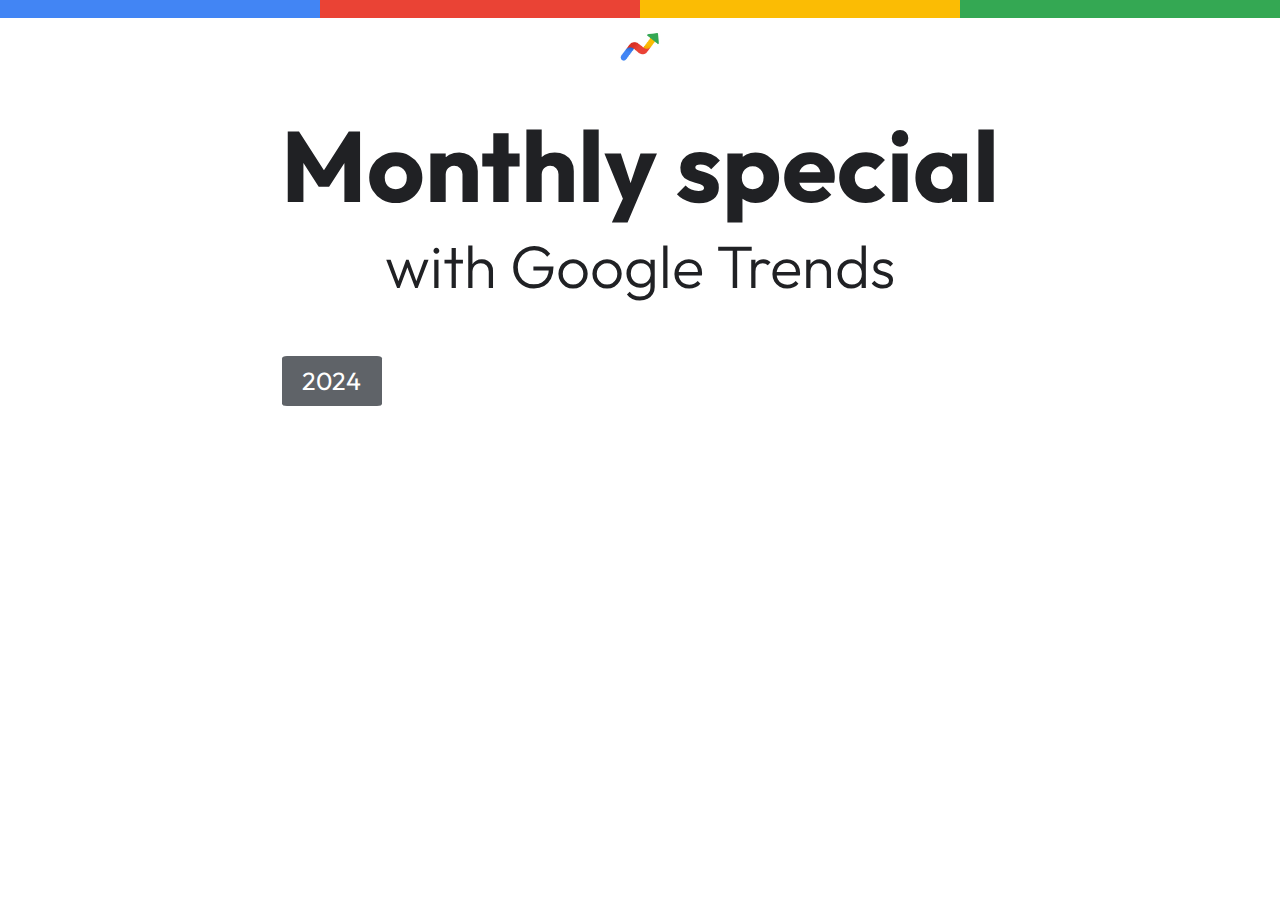
<file: index.html>
<!DOCTYPE html>
<html lang="en">
<head>
  <title>Google Trends - Monthly special</title>
	<link rel="stylesheet" href="style.css">
	<meta name="author" content="Gabriela Caesar">
	<meta charset="UTF-8">
	<meta http-equiv="X-UA-Compatible" content="IE=edge">
	<meta http-equiv="Access-Control-Allow-Origin" content="https://sheets.googleapis.com">
	<meta name="viewport" content="width=device-width, initial-scale=1">
	<meta name="keywords" content="google, trends, googletrends">
	<meta name="description" content="google, trends, googletrends">
	<link rel="stylesheet" href="https://cdnjs.cloudflare.com/ajax/libs/font-awesome/5.12.1/css/all.min.css">
	<meta name="viewport" content="width=device-width, initial-scale=1.0">
	<script src="script.js"></script>
	<script defer src="https://apis.google.com/js/api.js" onload="gapiLoaded()"></script>
	<link rel="icon" type="image/x-icon" href="data/img/favicon/favicon.ico">
</head>
<body>

<!-- bar logo google -->
	<section class="container flex bar-brand">
		<span class="blue brand"></span>
		<span class="red brand"></span>
		<span class="yellow brand"></span>
		<span class="green brand"></span>
	</section>

	<!-- bar project's theme -->
    <section class="flex" id="bar-logo">
        <a target="_blank" href="https://trends.google.com/home">
            <img class="trends-logo" src="./data/img/google_trends_logo.png" alt="Google Trends logo">
        </a>
    </section>


	<section class="center-text">
		<!-- opening / vh1-section -->
			<section class="container vh1-section flex column">
				<h1 class="flex intro">Monthly special</h1>
				<h2 class="flex intro">with Google Trends</h2>
			</section>

		<!-- year div -->
		<section class="container year flex">
			<span>
				<p>2024</p>
			</span>
		</section>

		<section class="page-index"></section>

	</section>

	<footer></footer>

</body>
</html>
</file>
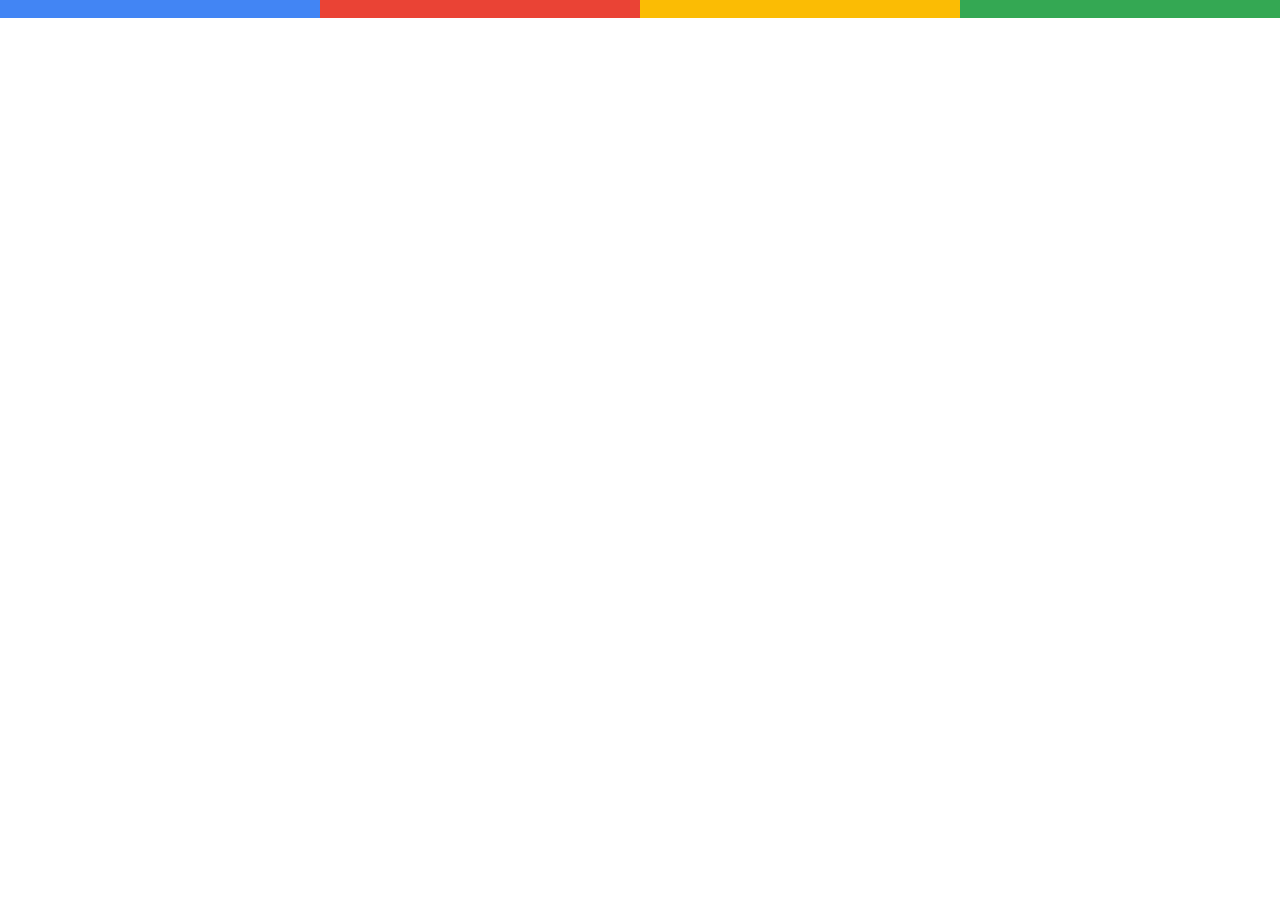
<file: data/01-2024.html>
<!DOCTYPE html>
<html>
    <head>
    <title>Google Trends - Monthly Special</title>
        <link rel="stylesheet" href="style-monthly.css">
        <meta name="author" content="Gabriela Caesar">
        <meta charset="UTF-8">
        <meta http-equiv="X-UA-Compatible" content="IE=edge">
        <meta name="viewport" content="width=device-width, initial-scale=1">
        <meta http-equiv="Access-Control-Allow-Origin" content="https://sheets.googleapis.com">
        <meta name="keywords" content="google, trends, googletrends">
        <meta name="description" content="google trends">
        <meta name="viewport" content="width=device-width, initial-scale=1.0">
        <link rel="stylesheet" href="https://cdnjs.cloudflare.com/ajax/libs/font-awesome/5.12.1/css/all.min.css">
        
        <script src="https://public.flourish.studio/resources/embed.js"></script>
        <script defer src="01-2024.js"></script>
        <script defer src="https://apis.google.com/js/api.js" onload="gapiLoaded()"></script>

        <link rel="icon" type="image/x-icon" href="../img/favicon/favicon.ico">
    </head>

    <body>
    <!-- bar logo google -->
	<section class="container flex bar-brand">
		<span class="blue brand"></span>
		<span class="red brand"></span>
		<span class="yellow brand"></span>
		<span class="green brand"></span>
	</section>

    <header>
        <a href="../index.html">
            <div class="menu flex column">
                <span class="line"></span>
                <span class="line"></span>
                <span class="line"></span>
            </div>
        </a>
    </header>

	<section class="page-content"></section>

    </body>
</html>
</file>
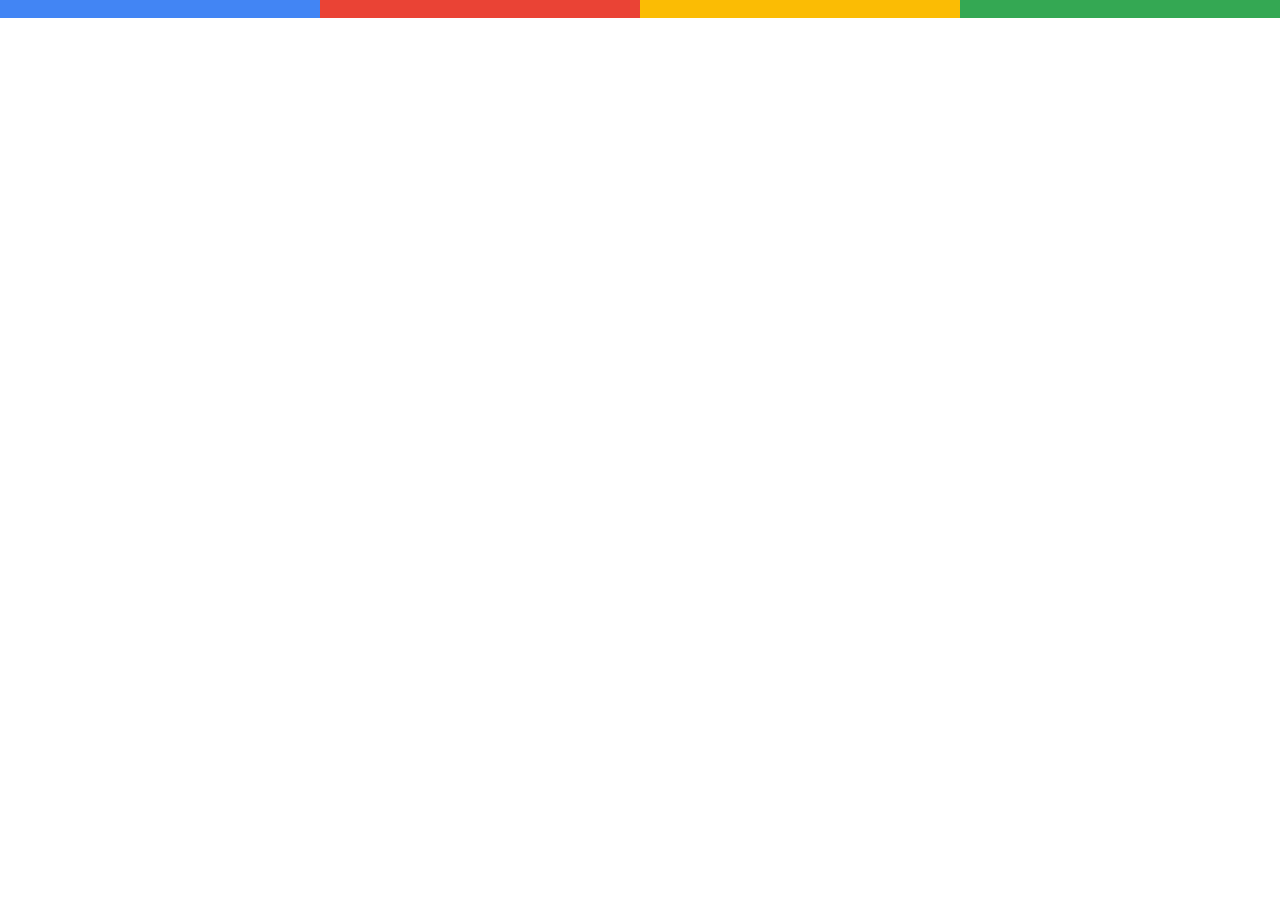
<file: data/02-2024.html>
<!DOCTYPE html>
<html>
    <head>
    <title>Google Trends - Monthly Special</title>
        <link rel="stylesheet" href="style-monthly.css">
        <meta name="author" content="Gabriela Caesar">
        <meta charset="UTF-8">
        <meta http-equiv="X-UA-Compatible" content="IE=edge">
        <meta name="viewport" content="width=device-width, initial-scale=1">
        <meta http-equiv="Access-Control-Allow-Origin" content="https://sheets.googleapis.com">
        <meta name="keywords" content="google, trends, googletrends">
        <meta name="description" content="google trends">
        <meta name="viewport" content="width=device-width, initial-scale=1.0">
        <link rel="stylesheet" href="https://cdnjs.cloudflare.com/ajax/libs/font-awesome/5.12.1/css/all.min.css">
        
        <script src="https://public.flourish.studio/resources/embed.js"></script>
        <script defer src="02-2024.js"></script>
        <script defer src="https://apis.google.com/js/api.js" onload="gapiLoaded()"></script>

        <link rel="icon" type="image/x-icon" href="img/favicon/favicon.ico">
    </head>

    <body>
    <!-- bar logo google -->
	<section class="container flex bar-brand">
		<span class="blue brand"></span>
		<span class="red brand"></span>
		<span class="yellow brand"></span>
		<span class="green brand"></span>
	</section>

	<section class="page-content"></section>

    </body>
</html>
</file>
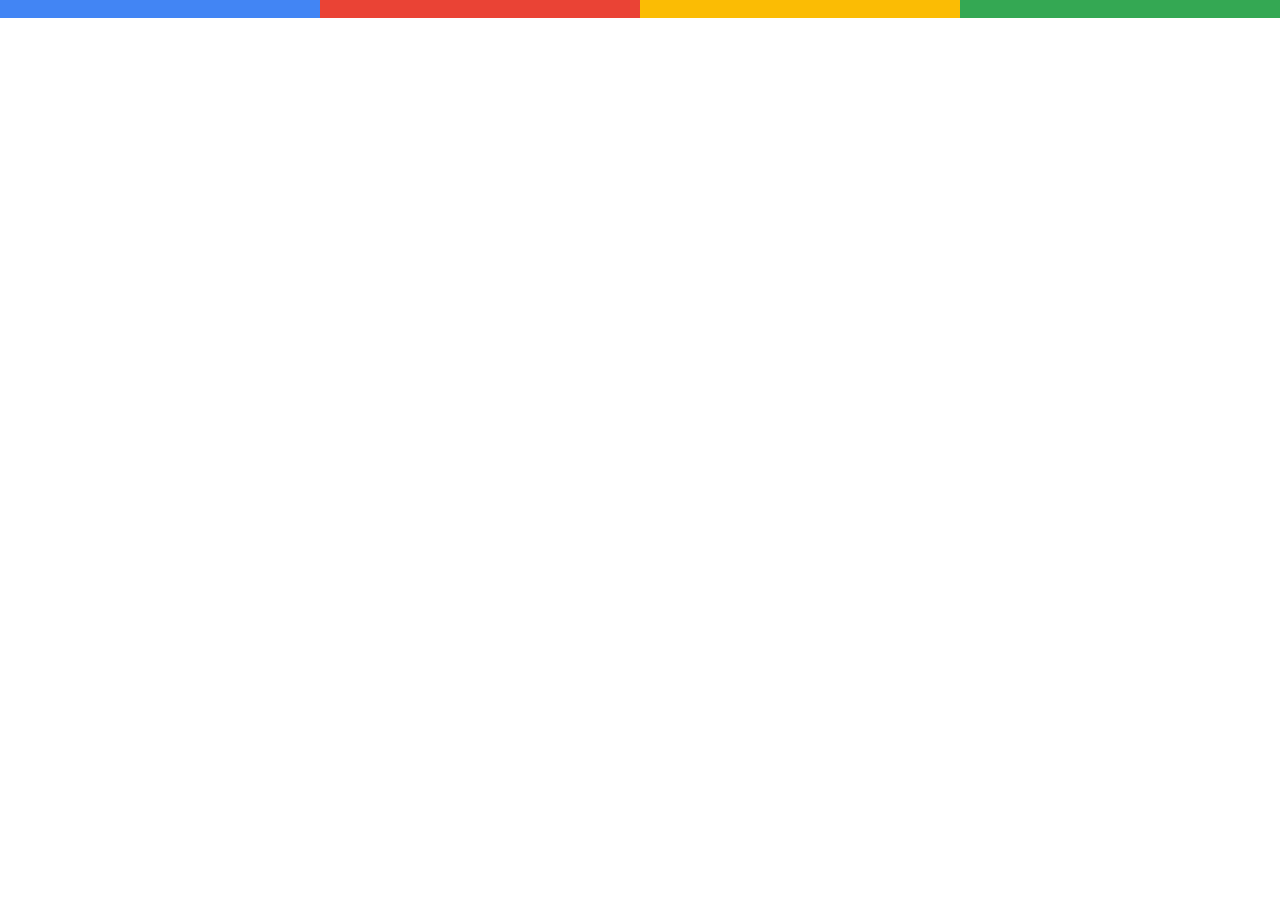
<file: data/03-2024.html>
<!DOCTYPE html>
<html>
    <head>
    <title>Google Trends - Monthly Special</title>
        <link rel="stylesheet" href="style-monthly.css">
        <meta name="author" content="Gabriela Caesar">
        <meta charset="UTF-8">
        <meta http-equiv="X-UA-Compatible" content="IE=edge">
        <meta name="viewport" content="width=device-width, initial-scale=1">
        <meta http-equiv="Access-Control-Allow-Origin" content="https://sheets.googleapis.com">
        <meta name="keywords" content="google, trends, googletrends">
        <meta name="description" content="google trends">
        <meta name="viewport" content="width=device-width, initial-scale=1.0">
        <link rel="stylesheet" href="https://cdnjs.cloudflare.com/ajax/libs/font-awesome/5.12.1/css/all.min.css">
        
        <script src="https://public.flourish.studio/resources/embed.js"></script>
        <script defer src="03-2024.js"></script>
        <script defer src="https://apis.google.com/js/api.js" onload="gapiLoaded()"></script>

        <link rel="icon" type="image/x-icon" href="img/favicon/favicon.ico">
    </head>

    <body>
    <!-- bar logo google -->
	<section class="container flex bar-brand">
		<span class="blue brand"></span>
		<span class="red brand"></span>
		<span class="yellow brand"></span>
		<span class="green brand"></span>
	</section>

	<section class="page-content"></section>

    </body>
</html>
</file>
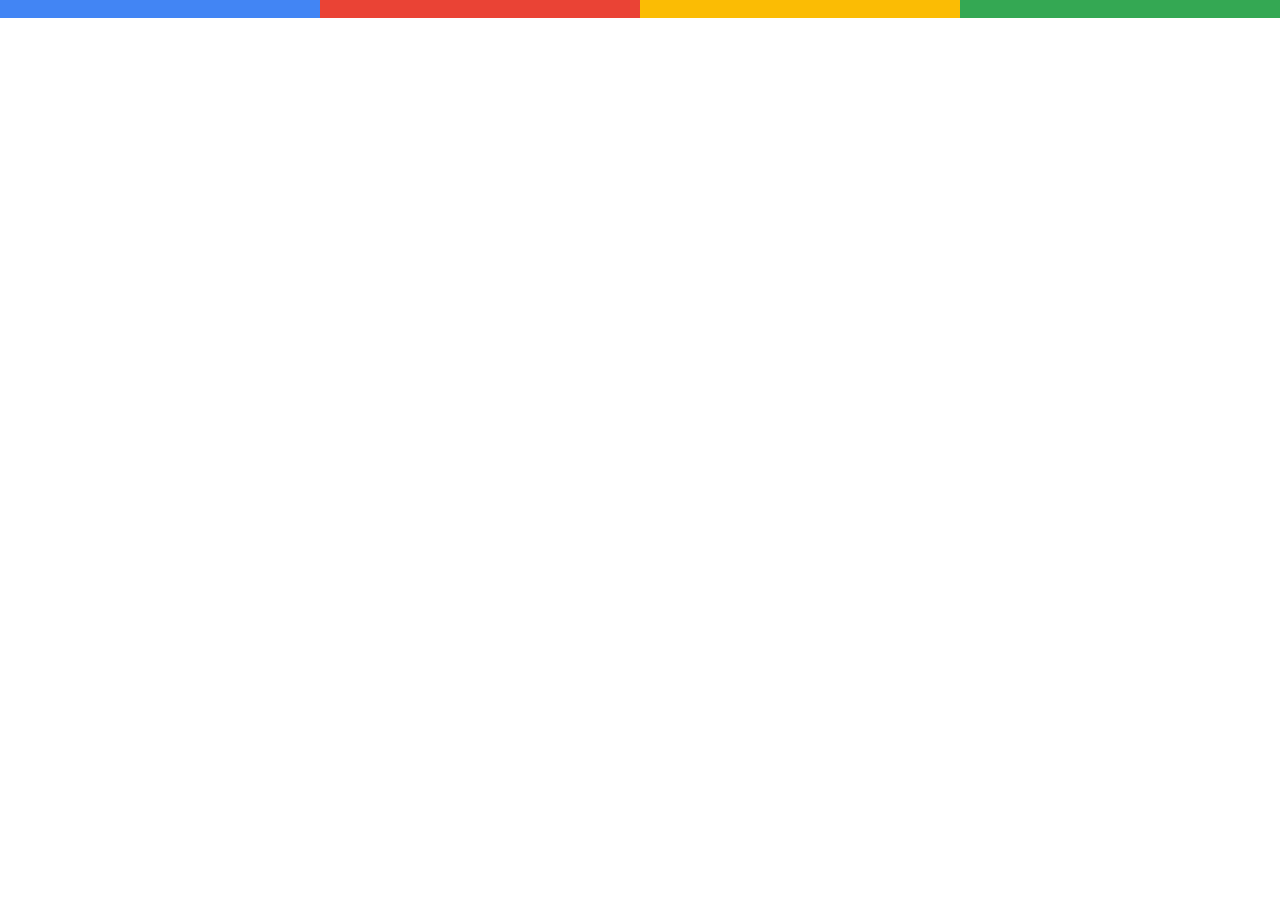
<file: data/04-2024.html>
<!DOCTYPE html>
<html>
    <head>
    <title>Google Trends - Monthly Special</title>
        <link rel="stylesheet" href="style-monthly.css">
        <meta name="author" content="Gabriela Caesar">
        <meta charset="UTF-8">
        <meta http-equiv="X-UA-Compatible" content="IE=edge">
        <meta name="viewport" content="width=device-width, initial-scale=1">
        <meta http-equiv="Access-Control-Allow-Origin" content="https://sheets.googleapis.com">
        <meta name="keywords" content="google, trends, googletrends">
        <meta name="description" content="google trends">
        <meta name="viewport" content="width=device-width, initial-scale=1.0">
        <link rel="stylesheet" href="https://cdnjs.cloudflare.com/ajax/libs/font-awesome/5.12.1/css/all.min.css">
        
        <script src="https://public.flourish.studio/resources/embed.js"></script>
        <script defer src="04-2024.js"></script>
        <script defer src="https://apis.google.com/js/api.js" onload="gapiLoaded()"></script>

        <link rel="icon" type="image/x-icon" href="img/favicon/favicon.ico">
    </head>

    <body>
    <!-- bar logo google -->
	<section class="container flex bar-brand">
		<span class="blue brand"></span>
		<span class="red brand"></span>
		<span class="yellow brand"></span>
		<span class="green brand"></span>
	</section>

	<section class="page-content"></section>

    </body>
</html>
</file>
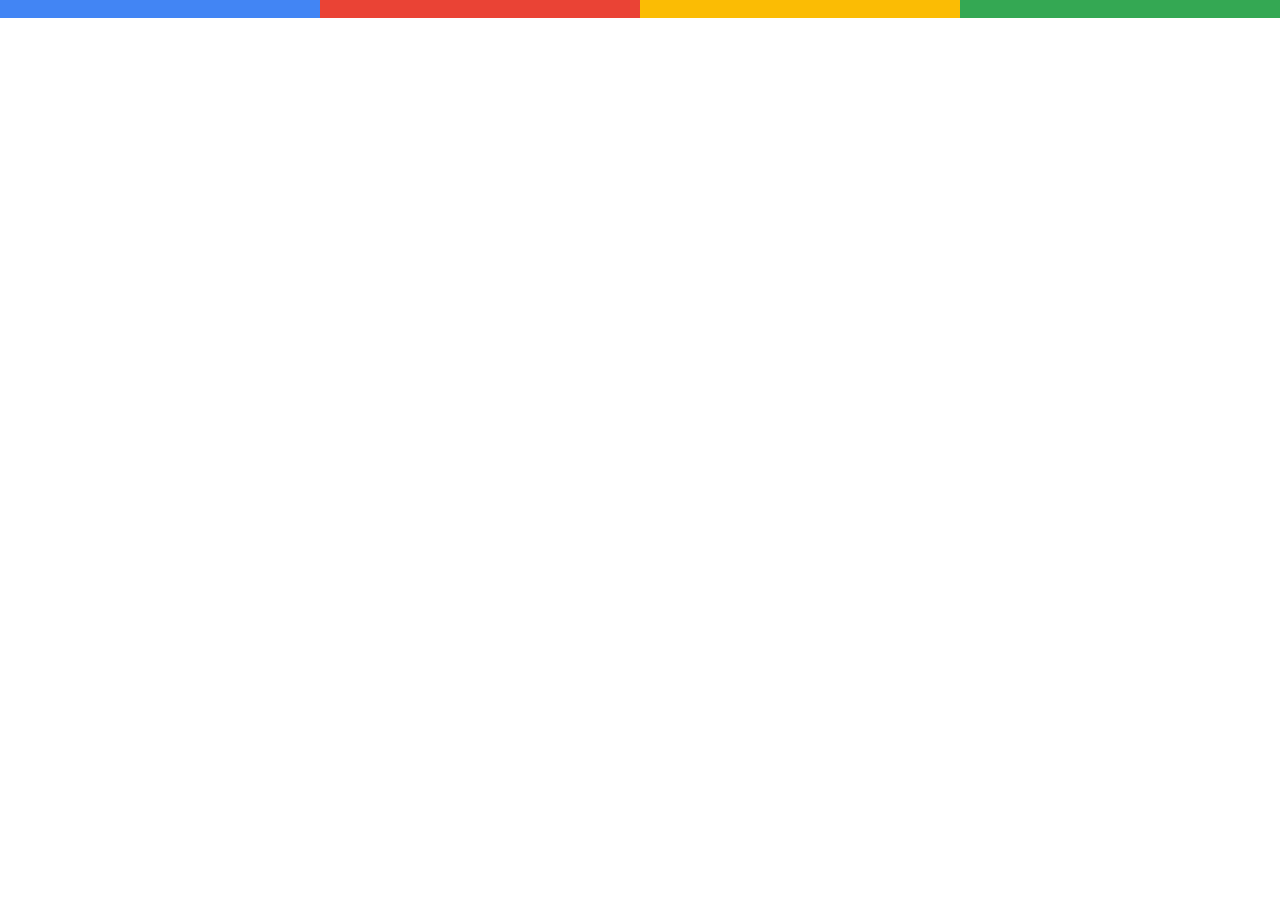
<file: data/05-2024.html>
<!DOCTYPE html>
<html>
    <head>
    <title>Google Trends - Monthly Special</title>
        <link rel="stylesheet" href="style-monthly.css">
        <meta name="author" content="Gabriela Caesar">
        <meta charset="UTF-8">
        <meta http-equiv="X-UA-Compatible" content="IE=edge">
        <meta name="viewport" content="width=device-width, initial-scale=1">
        <meta http-equiv="Access-Control-Allow-Origin" content="https://sheets.googleapis.com">
        <meta name="keywords" content="google, trends, googletrends">
        <meta name="description" content="google trends">
        <meta name="viewport" content="width=device-width, initial-scale=1.0">
        <link rel="stylesheet" href="https://cdnjs.cloudflare.com/ajax/libs/font-awesome/5.12.1/css/all.min.css">
        
        <script src="https://public.flourish.studio/resources/embed.js"></script>
        <script defer src="05-2024.js"></script>
        <script defer src="https://apis.google.com/js/api.js" onload="gapiLoaded()"></script>

        <link rel="icon" type="image/x-icon" href="img/favicon/favicon.ico">
    </head>

    <body>
    <!-- bar logo google -->
	<section class="container flex bar-brand">
		<span class="blue brand"></span>
		<span class="red brand"></span>
		<span class="yellow brand"></span>
		<span class="green brand"></span>
	</section>

	<section class="page-content"></section>

    </body>
</html>
</file>
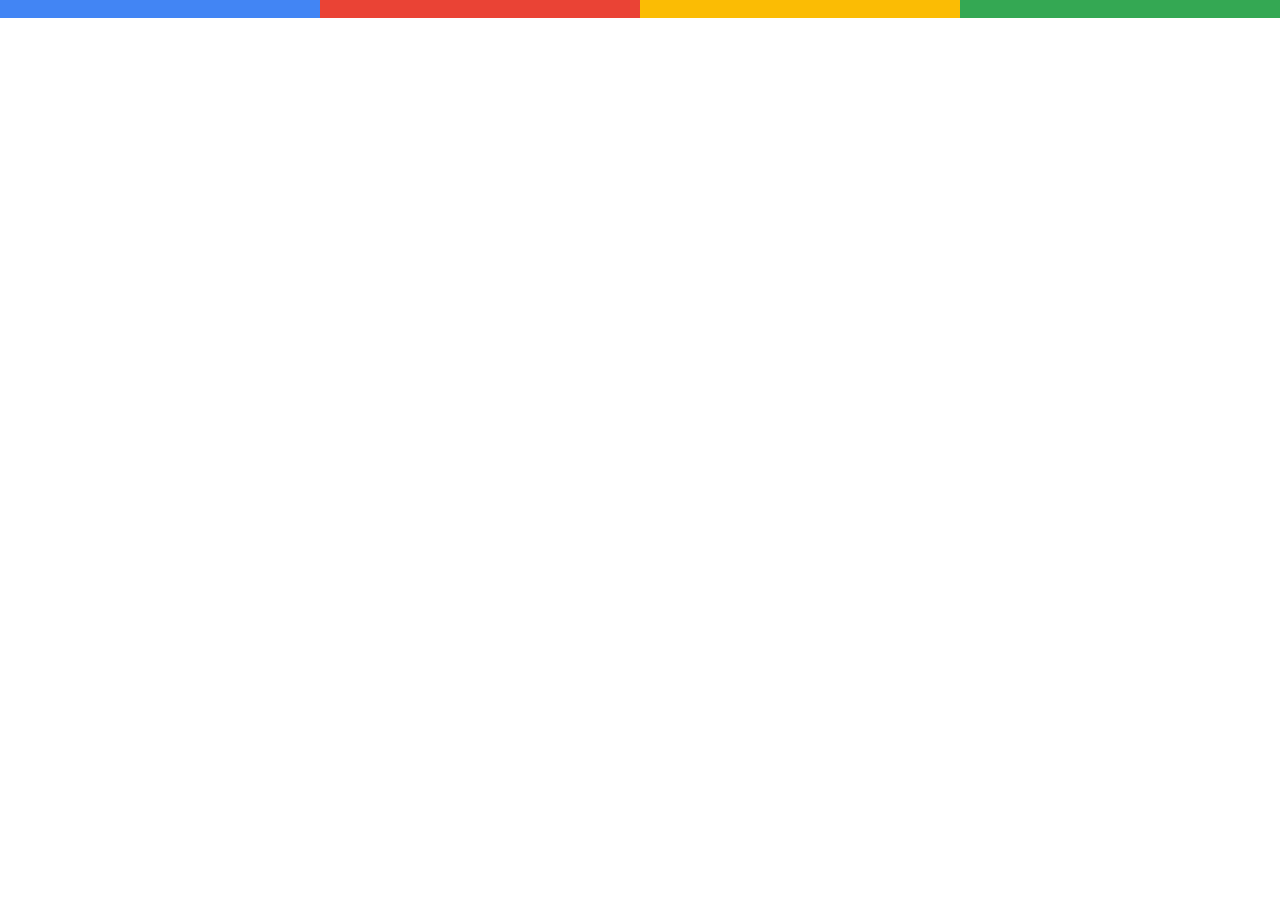
<file: data/06-2024.html>
<!DOCTYPE html>
<html>
    <head>
    <title>Google Trends - Monthly Special</title>
        <link rel="stylesheet" href="style-monthly.css">
        <meta name="author" content="Gabriela Caesar">
        <meta charset="UTF-8">
        <meta http-equiv="X-UA-Compatible" content="IE=edge">
        <meta name="viewport" content="width=device-width, initial-scale=1">
        <meta http-equiv="Access-Control-Allow-Origin" content="https://sheets.googleapis.com">
        <meta name="keywords" content="google, trends, googletrends">
        <meta name="description" content="google trends">
        <meta name="viewport" content="width=device-width, initial-scale=1.0">
        <link rel="stylesheet" href="https://cdnjs.cloudflare.com/ajax/libs/font-awesome/5.12.1/css/all.min.css">
        
        <script src="https://public.flourish.studio/resources/embed.js"></script>
        <script defer src="06-2024.js"></script>
        <script defer src="https://apis.google.com/js/api.js" onload="gapiLoaded()"></script>

        <link rel="icon" type="image/x-icon" href="img/favicon/favicon.ico">
    </head>

    <body>
    <!-- bar logo google -->
	<section class="container flex bar-brand">
		<span class="blue brand"></span>
		<span class="red brand"></span>
		<span class="yellow brand"></span>
		<span class="green brand"></span>
	</section>

	<section class="page-content"></section>

    </body>
</html>
</file>
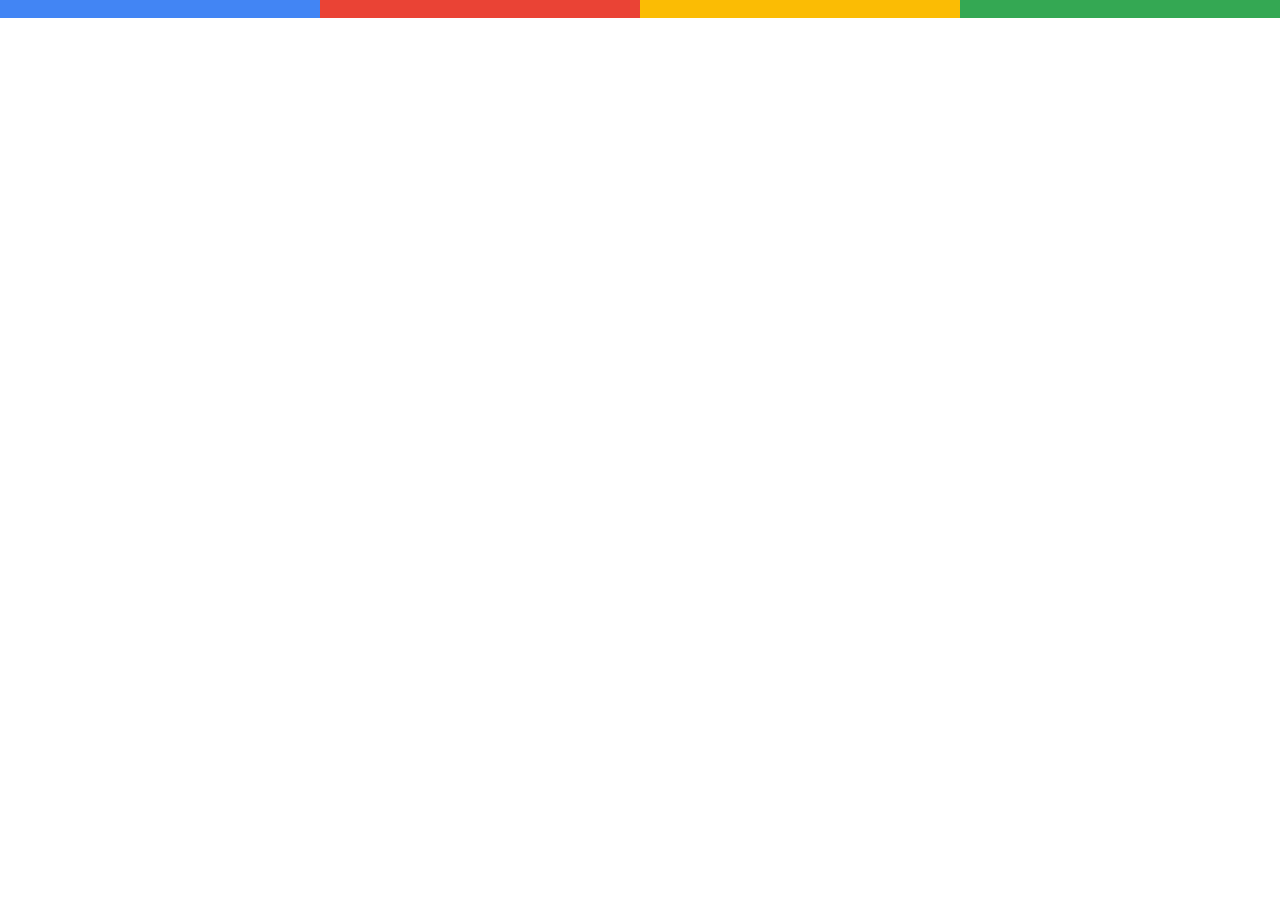
<file: data/07-2024.html>
<!DOCTYPE html>
<html>
    <head>
    <title>Google Trends - Monthly Special</title>
        <link rel="stylesheet" href="style-monthly.css">
        <meta name="author" content="Gabriela Caesar">
        <meta charset="UTF-8">
        <meta http-equiv="X-UA-Compatible" content="IE=edge">
        <meta name="viewport" content="width=device-width, initial-scale=1">
        <meta http-equiv="Access-Control-Allow-Origin" content="https://sheets.googleapis.com">
        <meta name="keywords" content="google, trends, googletrends">
        <meta name="description" content="google trends">
        <meta name="viewport" content="width=device-width, initial-scale=1.0">
        <link rel="stylesheet" href="https://cdnjs.cloudflare.com/ajax/libs/font-awesome/5.12.1/css/all.min.css">
        
        <script src="https://public.flourish.studio/resources/embed.js"></script>
        <script defer src="07-2024.js"></script>
        <script defer src="https://apis.google.com/js/api.js" onload="gapiLoaded()"></script>

        <link rel="icon" type="image/x-icon" href="img/favicon/favicon.ico">
    </head>

    <body>
    <!-- bar logo google -->
	<section class="container flex bar-brand">
		<span class="blue brand"></span>
		<span class="red brand"></span>
		<span class="yellow brand"></span>
		<span class="green brand"></span>
	</section>

	<section class="page-content"></section>

    </body>
</html>
</file>
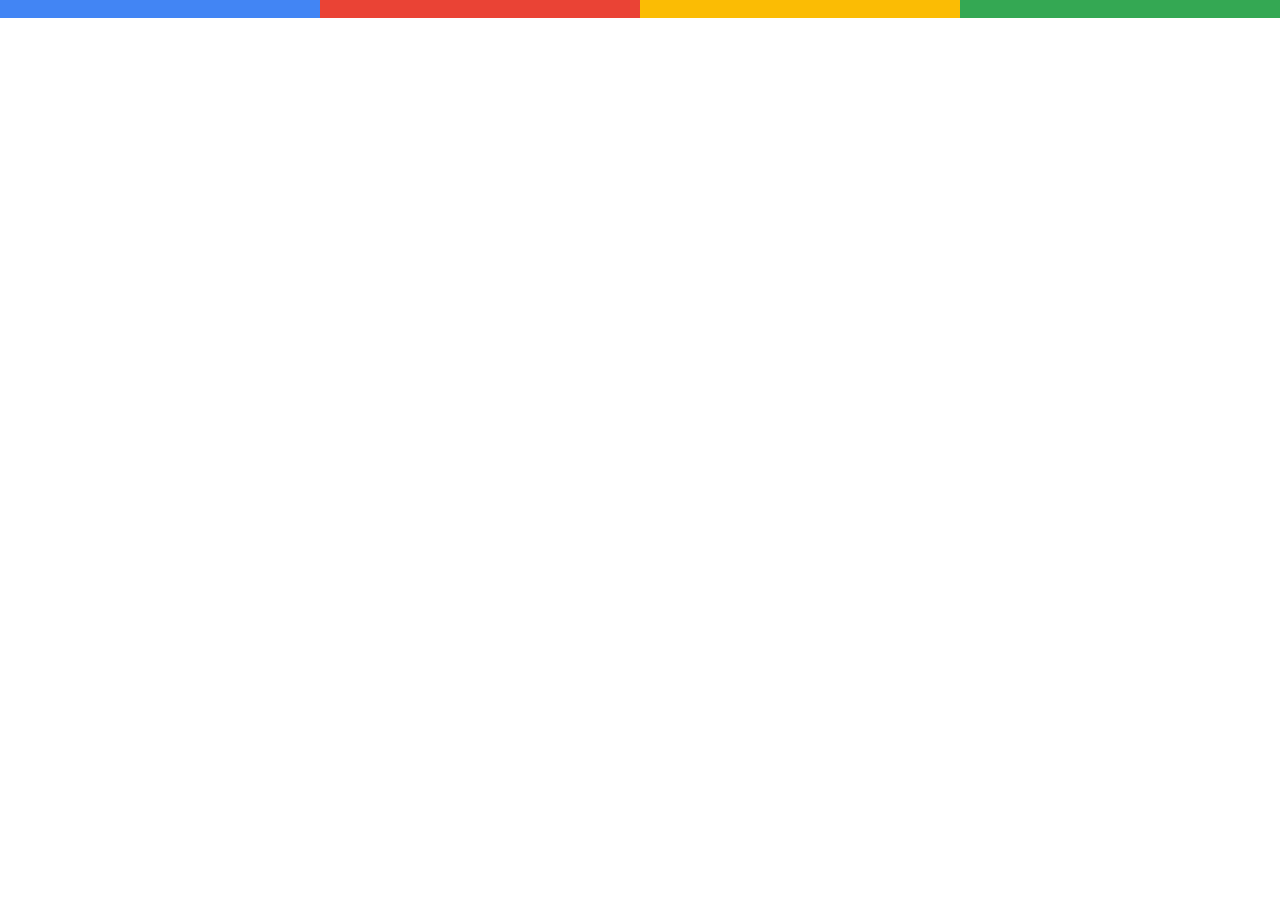
<file: data/08-2024.html>
<!DOCTYPE html>
<html>
    <head>
    <title>Google Trends - Monthly Special</title>
        <link rel="stylesheet" href="style-monthly.css">
        <meta name="author" content="Gabriela Caesar">
        <meta charset="UTF-8">
        <meta http-equiv="X-UA-Compatible" content="IE=edge">
        <meta name="viewport" content="width=device-width, initial-scale=1">
        <meta http-equiv="Access-Control-Allow-Origin" content="https://sheets.googleapis.com">
        <meta name="keywords" content="google, trends, googletrends">
        <meta name="description" content="google trends">
        <meta name="viewport" content="width=device-width, initial-scale=1.0">
        <link rel="stylesheet" href="https://cdnjs.cloudflare.com/ajax/libs/font-awesome/5.12.1/css/all.min.css">
        
        <script src="https://public.flourish.studio/resources/embed.js"></script>
        <script defer src="08-2024.js"></script>
        <script defer src="https://apis.google.com/js/api.js" onload="gapiLoaded()"></script>

        <link rel="icon" type="image/x-icon" href="img/favicon/favicon.ico">
    </head>

    <body>
    <!-- bar logo google -->
	<section class="container flex bar-brand">
		<span class="blue brand"></span>
		<span class="red brand"></span>
		<span class="yellow brand"></span>
		<span class="green brand"></span>
	</section>

	<section class="page-content"></section>

    </body>
</html>
</file>
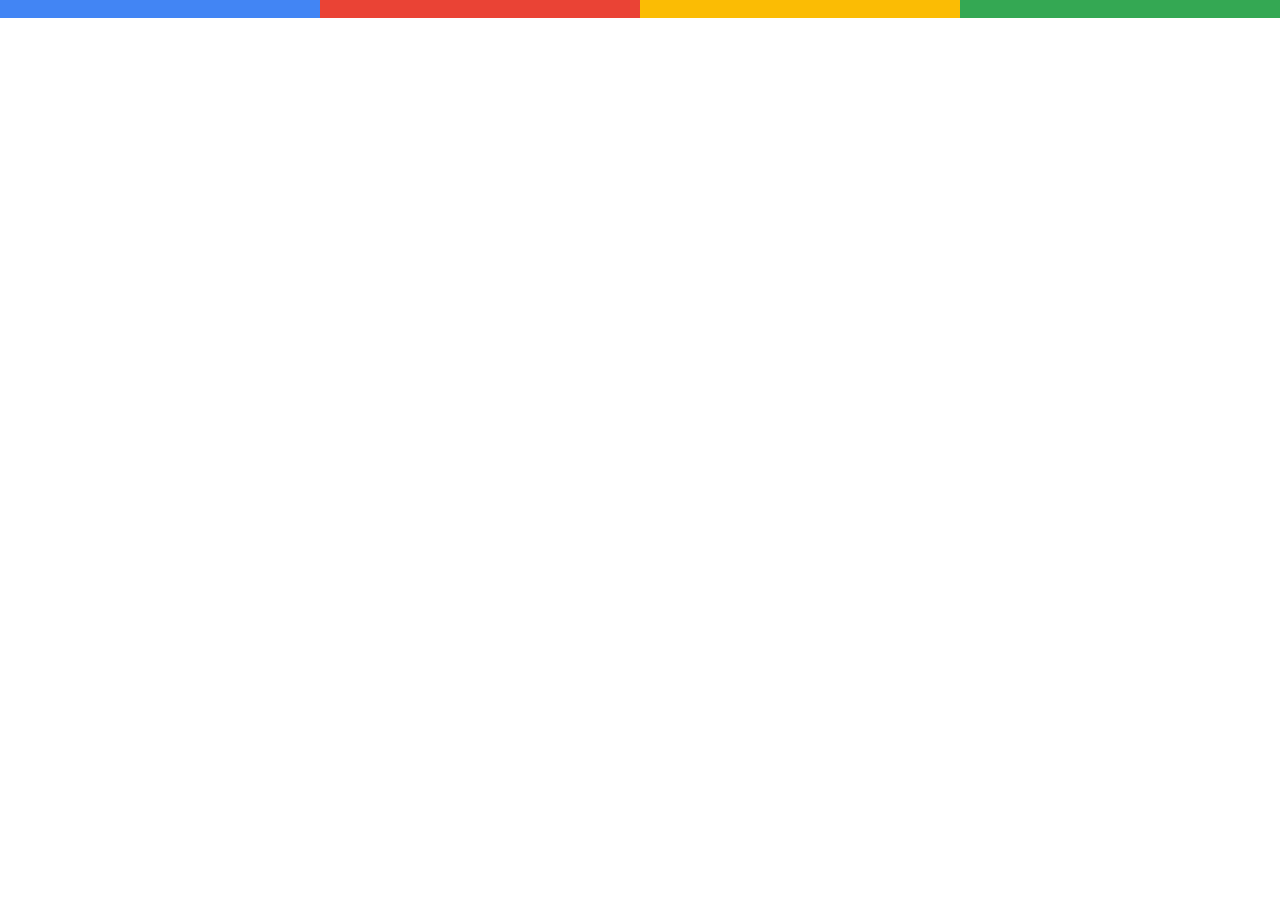
<file: data/09-2024.html>
<!DOCTYPE html>
<html>
    <head>
    <title>Google Trends - Monthly Special</title>
        <link rel="stylesheet" href="style-monthly.css">
        <meta name="author" content="Gabriela Caesar">
        <meta charset="UTF-8">
        <meta http-equiv="X-UA-Compatible" content="IE=edge">
        <meta name="viewport" content="width=device-width, initial-scale=1">
        <meta http-equiv="Access-Control-Allow-Origin" content="https://sheets.googleapis.com">
        <meta name="keywords" content="google, trends, googletrends">
        <meta name="description" content="google trends">
        <meta name="viewport" content="width=device-width, initial-scale=1.0">
        <link rel="stylesheet" href="https://cdnjs.cloudflare.com/ajax/libs/font-awesome/5.12.1/css/all.min.css">
        
        <script src="https://public.flourish.studio/resources/embed.js"></script>
        <script defer src="09-2024.js"></script>
        <script defer src="https://apis.google.com/js/api.js" onload="gapiLoaded()"></script>

        <link rel="icon" type="image/x-icon" href="img/favicon/favicon.ico">
    </head>

    <body>
    <!-- bar logo google -->
	<section class="container flex bar-brand">
		<span class="blue brand"></span>
		<span class="red brand"></span>
		<span class="yellow brand"></span>
		<span class="green brand"></span>
	</section>

	<section class="page-content"></section>

    </body>
</html>
</file>
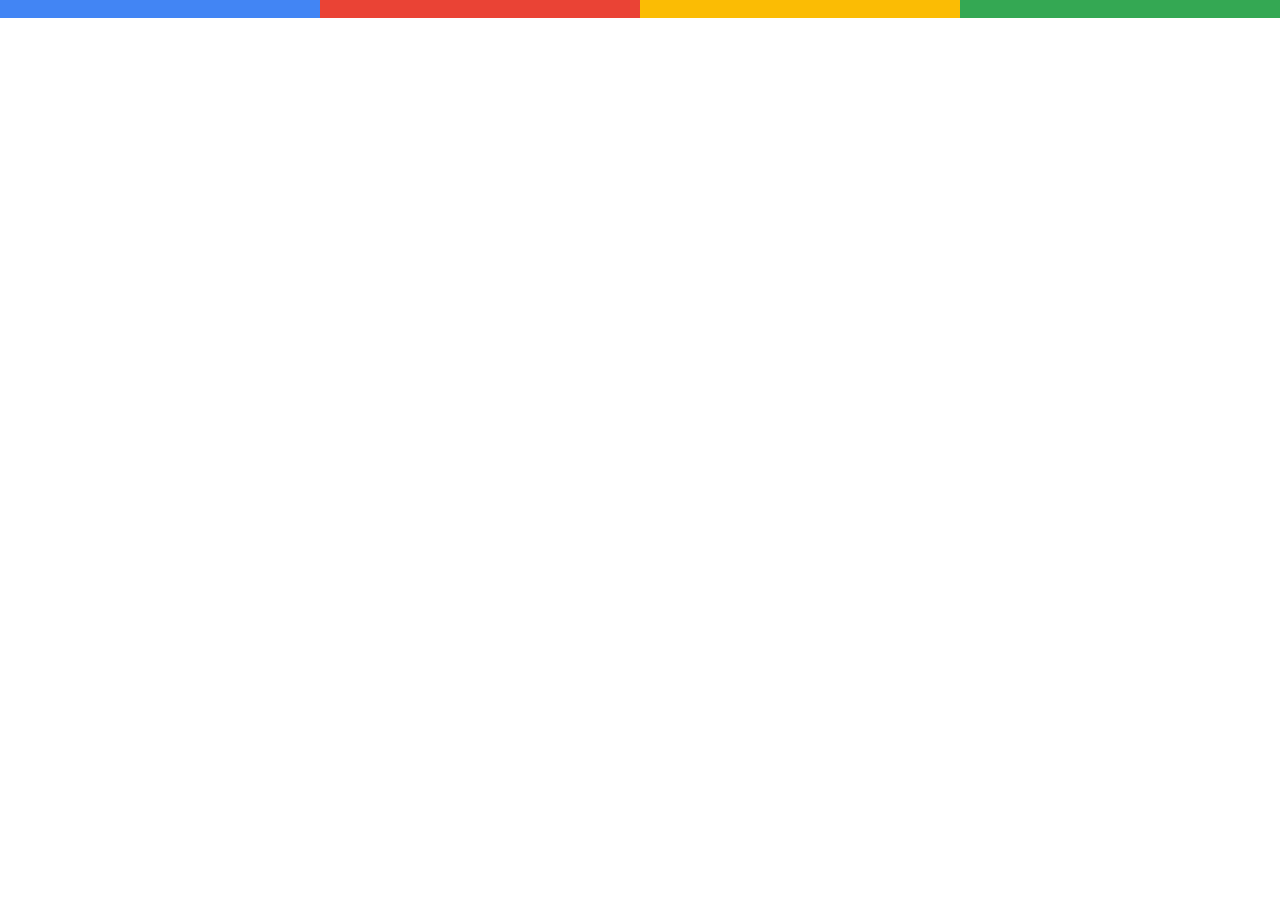
<file: data/10-2024.html>
<!DOCTYPE html>
<html>
    <head>
    <title>Google Trends - Monthly Special</title>
        <link rel="stylesheet" href="style-monthly.css">
        <meta name="author" content="Gabriela Caesar">
        <meta charset="UTF-8">
        <meta http-equiv="X-UA-Compatible" content="IE=edge">
        <meta name="viewport" content="width=device-width, initial-scale=1">
        <meta http-equiv="Access-Control-Allow-Origin" content="https://sheets.googleapis.com">
        <meta name="keywords" content="google, trends, googletrends">
        <meta name="description" content="google trends">
        <meta name="viewport" content="width=device-width, initial-scale=1.0">
        <link rel="stylesheet" href="https://cdnjs.cloudflare.com/ajax/libs/font-awesome/5.12.1/css/all.min.css">
        
        <script src="https://public.flourish.studio/resources/embed.js"></script>
        <script defer src="10-2024.js"></script>
        <script defer src="https://apis.google.com/js/api.js" onload="gapiLoaded()"></script>

        <link rel="icon" type="image/x-icon" href="img/favicon/favicon.ico">
    </head>

    <body>
    <!-- bar logo google -->
	<section class="container flex bar-brand">
		<span class="blue brand"></span>
		<span class="red brand"></span>
		<span class="yellow brand"></span>
		<span class="green brand"></span>
	</section>

	<section class="page-content"></section>

    </body>
</html>
</file>
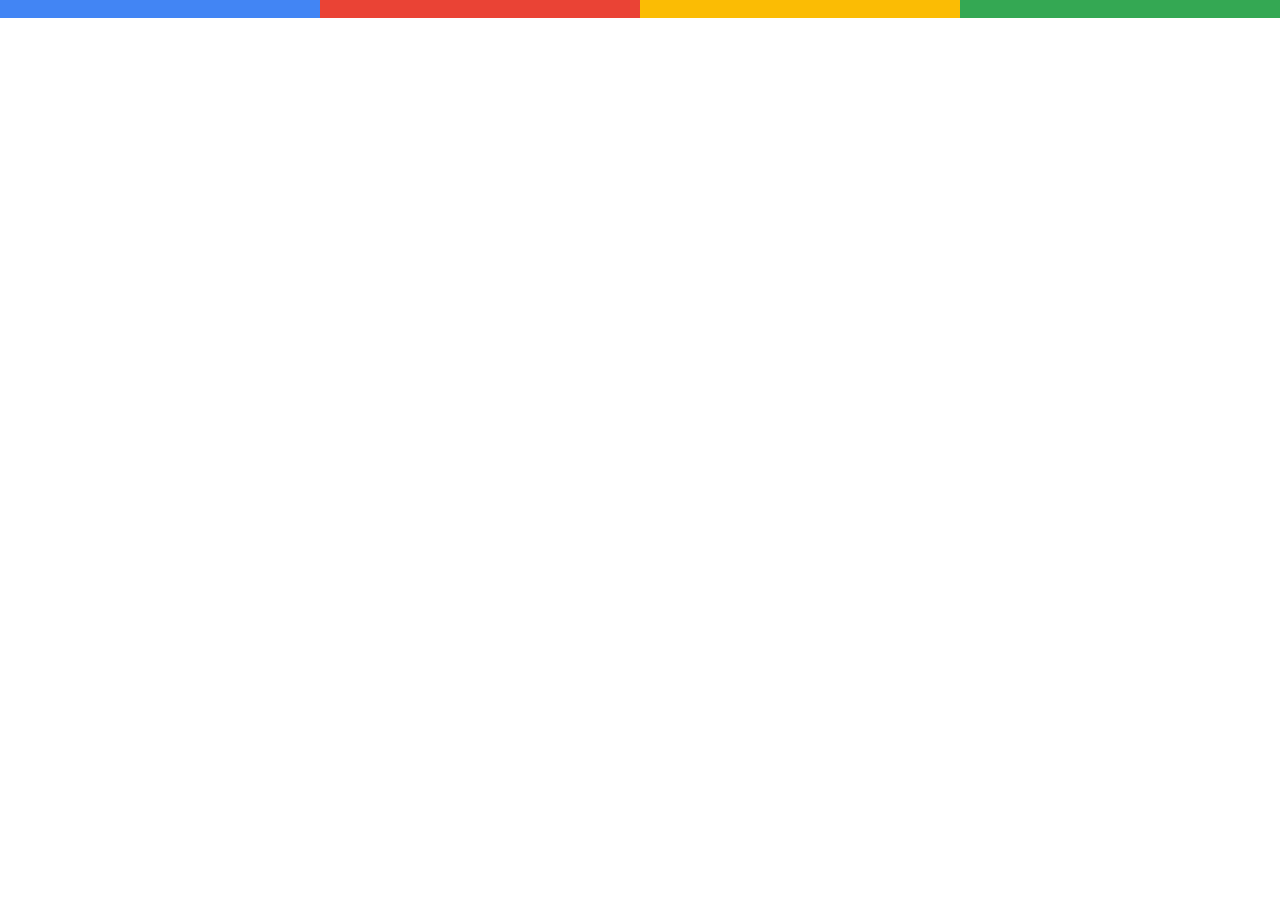
<file: data/11-2024.html>
<!DOCTYPE html>
<html>
    <head>
    <title>Google Trends - Monthly Special</title>
        <link rel="stylesheet" href="style-monthly.css">
        <meta name="author" content="Gabriela Caesar">
        <meta charset="UTF-8">
        <meta http-equiv="X-UA-Compatible" content="IE=edge">
        <meta name="viewport" content="width=device-width, initial-scale=1">
        <meta http-equiv="Access-Control-Allow-Origin" content="https://sheets.googleapis.com">
        <meta name="keywords" content="google, trends, googletrends">
        <meta name="description" content="google trends">
        <meta name="viewport" content="width=device-width, initial-scale=1.0">
        <link rel="stylesheet" href="https://cdnjs.cloudflare.com/ajax/libs/font-awesome/5.12.1/css/all.min.css">
        
        <script src="https://public.flourish.studio/resources/embed.js"></script>
        <script defer src="11-2024.js"></script>
        <script defer src="https://apis.google.com/js/api.js" onload="gapiLoaded()"></script>

        <link rel="icon" type="image/x-icon" href="img/favicon/favicon.ico">
    </head>

    <body>
    <!-- bar logo google -->
	<section class="container flex bar-brand">
		<span class="blue brand"></span>
		<span class="red brand"></span>
		<span class="yellow brand"></span>
		<span class="green brand"></span>
	</section>

	<section class="page-content"></section>

    </body>
</html>
</file>
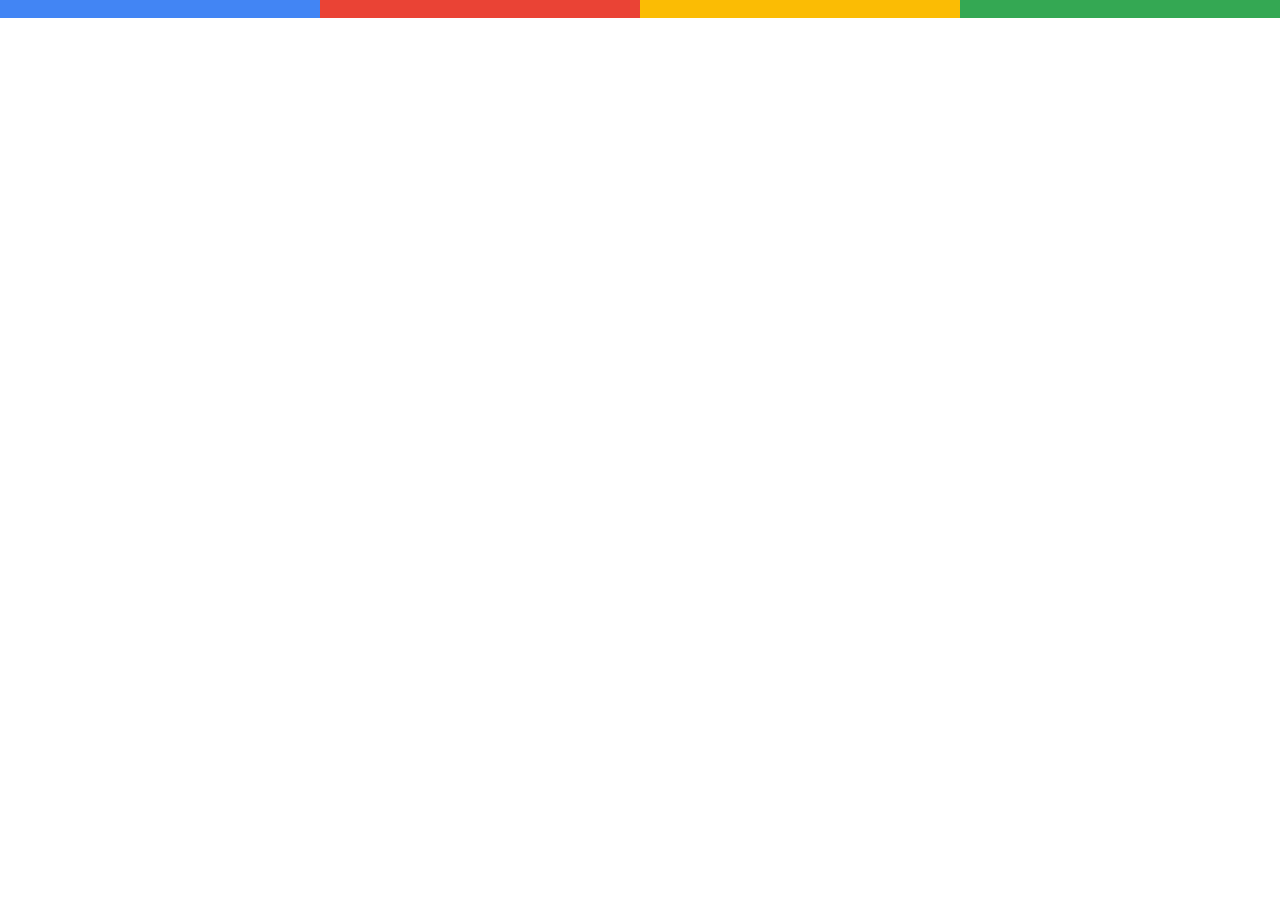
<file: data/12-2024.html>
<!DOCTYPE html>
<html>
    <head>
    <title>Google Trends - Monthly Special</title>
        <link rel="stylesheet" href="style-monthly.css">
        <meta name="author" content="Gabriela Caesar">
        <meta charset="UTF-8">
        <meta http-equiv="X-UA-Compatible" content="IE=edge">
        <meta name="viewport" content="width=device-width, initial-scale=1">
        <meta http-equiv="Access-Control-Allow-Origin" content="https://sheets.googleapis.com">
        <meta name="keywords" content="google, trends, googletrends">
        <meta name="description" content="google trends">
        <meta name="viewport" content="width=device-width, initial-scale=1.0">
        <link rel="stylesheet" href="https://cdnjs.cloudflare.com/ajax/libs/font-awesome/5.12.1/css/all.min.css">
        
        <script src="https://public.flourish.studio/resources/embed.js"></script>
        <script defer src="12-2024.js"></script>
        <script defer src="https://apis.google.com/js/api.js" onload="gapiLoaded()"></script>

        <link rel="icon" type="image/x-icon" href="img/favicon/favicon.ico">
    </head>

    <body>
    <!-- bar logo google -->
	<section class="container flex bar-brand">
		<span class="blue brand"></span>
		<span class="red brand"></span>
		<span class="yellow brand"></span>
		<span class="green brand"></span>
	</section>

	<section class="page-content"></section>

    </body>
</html>
</file>
<file: style.css>
@import url('https://fonts.googleapis.com/css2?family=Noto+Serif:ital,wght@0,400;0,700;1,400;1,700&family=Oswald:wght@500&family=Outfit:wght@300;600;800&family=Public+Sans:wght@300;600;900&display=swap');

* {
	font-family: 'Outfit', sans-serif;
	box-sizing: border-box;
	color: #202124;
}

body {
	margin: 0;
}

ul {
	padding: 0;
}

ul > li {
	list-style-type: none;
}

a {
	text-decoration: none !important;
	cursor: pointer;
}

/* all */

.center-text {
	margin: 0% 10%;
}

.flex {
	display: flex;
}

.row {
	flex-direction: row;
}

.column {
	flex-direction: column;
}

.vh1-section {
	height: 100%;
	margin-bottom: 5%;
}


/* bar brand & bar theme */

.bar-brand {
	width: 100%;
	position: fixed;
}

.bar-theme {
	width: 100%;
	position: fixed;
	margin-top: 18px;
	height: 36px;
}

.brand {
	width: 25%;
	height: 18px;
}

.theme {
	width: 25%;
	height: 100%;
	justify-content: center;
}

.theme > p {
	color: white;
	margin-top: 0;
	margin-bottom: 0;
	justify-content: center;
	flex-direction: column;
	font-size: 27px;
}

.bar-theme > .theme:nth-child(2) {
	border-right-style: solid;
	border-right-color: white;
}

/* colors */
.blue {
	background-color: #4285F4; 
}

.red {
	background-color: #EA4335;
}

.yellow {
	background-color: #FBBC04;
}

.green {
	background-color: #34A853;
}

.dark-gray {
	background-color: #5F6368;
}

.light-gray {
	background-color: #D9D9D9;
}

/* trends brand */

#bar-logo {
	justify-content: center;
	width: 100%;
	position: fixed;
	margin-top: 18px;
	background-color: white;
}

.trends-logo {
	width: 60px;
}

/* opening vh1-section */

h1, h2, h3, h4 {
	text-align: center;
}

h1 {
    font-size: 100px;
    font-weight: 700;
    margin-top: 10% !important; 
    height: 35%;
}

h2 {
    font-size: 60px;
    font-weight: 300;
    height: 20%;
}

h3, h4 {
    font-size: 30px;
    font-weight: 300;
    height: 20%;
}

.intro { 
	justify-content: center;
	margin: 0;
}

.select-area {
	justify-content: center;
	margin-top: 2%;
}

.select-area > select:first-child {
	margin-right: 20px;
}

.select-area > select {
	height: 100px;
	width: 300px;
}

/* section year */

.year {
	justify-content: center;
	align-items: center;
	background-color: #5F6368;
	width: 100px;
	height: 50px;
	padding: 0.4%;
	border-radius: 5%;
	margin: 0% 15%;
}

p {
	margin: 0;
	text-align: center;
	color: white;
	font-size: 25px;
	height: 100%;
}

/* section index */

.index {
	margin: 0% 15%;
}

.row-a:hover {
	background-color: #5F6368;
	animation-delay: 2s;
}

.row-a:hover > div {
	color: white;
}

.row-1 {
	border: blue 1px;
}

.row-a {
	font-size: 30px;
	margin-top: 40px;
	border-radius: 50px;
}

.column-a {
	width: 10%;
	text-align: center;
	border-radius: 5%;
	color: white;
	align-self: center;
	padding: 2.3%;
}

.column-b {
	width: 30%;
	padding: 2.3%;
}

.column-c {
	width: 55%;
	padding: 2.3%;
}

.column-b, .column-c {
	margin-left: 5%;
}

/* footer */

footer {
	padding-top: 80px;
}


/* 
MOBILE 
*/
@media only screen and (max-width: 900px) {
    /* For mobile phones: */

    .dark-gray.theme {
    	width: 0%;
    }

    .dark-gray.flex.theme {
    	width: 50%;
    }

    .dark-gray.flex.theme > p {
    	font-size: 15px;
    }

    .trends-logo {
    	width: 60px;
    }

    .center-text {
    	margin: 0% 2.5%;
    }

    h1 {
    	font-size: 45px;
    	margin-top: 20% !important;
    }

    h2 {
    	font-size: 38px;
    }

	.year {
		width: 80px;
		height: 40px;
		margin: 0% 2.5%;
	}

    .year > span > p {
    	font-size: 20px;
    }

    .row-a {
    	font-size: 20px;
    }

    .index {
		margin: 0% 2.5%;
	}

	.column-a {
		width: 15%;
	}

	.column-b {
		width: 35%;
	}

	.column-c {
		width: 55%;
	}


}
</file>
<file: data/style-monthly.css>
/*@import url('https://fonts.googleapis.com/css2?family=Noto+Serif:ital,wght@0,400;0,700;1,400;1,700&family=Oswald:wght@500&family=Outfit:wght@300;600;800&family=Public+Sans:wght@300;600;900&display=swap');
*/
* {
	font-family: sans-serif; /*'Outfit'*/
	box-sizing: border-box;
	color: #202124;
}

body {
	margin: 0;
}

ul {
	padding: 0;
}

ul > li {
	list-style-type: none;
}

a {
	cursor: pointer;
	text-decoration: none;
}

header {
	width: 100px;
}

/* all */

.center-text {
	margin: 0% 30%;
}

.flex {
	display: flex;
}

.row {
	flex-direction: row;
}

.column {
	flex-direction: column;
}

.vh-section {
	padding: 20% 0;
	justify-content: center;
	height: 100vh;
}

/* header menu */

.menu {
	position: fixed;
	justify-content: center;
	margin-top: 130px;
	margin-left: -100px;
	width: 70px;
	height: 70px;
	border: #202124 1.7px solid;
	border-radius: 5%;
}

.menu > span {
	width: 80%;
	height: 4px;
	align-self: center;
	background-color: black;
	border-bottom: #202124 1px solid;
	border-radius: 30px;
	margin-top: 5px;
}


/* trends embed */ 
iframe {
	height: 100%;
}

.chart-box {
    height: 360px;
    width: 100%;
}

/* bar brand & bar theme */

.bar-brand {
	width: 100%;
	position: fixed;
}

.bar-theme {
	width: 100%;
	position: fixed;
	margin-top: 18px;
	height: 36px;
}

.brand {
	width: 25%;
	height: 18px;
}

.theme {
	width: 25%;
	height: 100%;
	justify-content: center;
}

.theme > p {
	color: white;
	margin-top: 0;
	margin-bottom: 0;
	justify-content: center;
	flex-direction: column;
	font-size: 27px;
}

.bar-theme > .theme:nth-child(2) {
	border-right-style: solid;
	border-right-color: white;
}

/* colors */
.blue {
	background-color: #4285F4; 
}

.font-blue {
	color: #4285F4;
}

.red {
	background-color: #EA4335;
}

.font-red {
	color: #EA4335;
}

.yellow {
	background-color: #FBBC04;
}

.font-yellow {
	color: #FBBC04;;
}

.green {
	background-color: #34A853;
}

.font-green {
	color: #34A853;
}

.dark-gray {
	background-color: #5F6368;
}

/* trends brand */

#bar-logo {
	justify-content: center;
	width: 100%;
	position: fixed;
	margin-top: 18px;
	background-color: white;
}

.trends-logo {
	width: 60px;
}

/* opening vh1-section */

h1, h2, h3, h4 {
	text-align: center;
}

h1 {
    font-size: 100px;
    font-weight: 700;
    margin-top: 33% !important; 
    height: 35%;
}

h2 {
    font-size: 60px;
    font-weight: 300;
    height: 20%;
}

h3, h4 {
    font-size: 30px;
    font-weight: 300;
    height: 20%;
}

.intro { 
	justify-content: center;
	margin: 0;
}

/* content vh2-section  */ 

.content-box {
	font-size: 30px;
	text-align: center;
}

.footnote {
	font-size: 10px;
}

/* content vh3-section  */ 

.number-box {
	text-align: center;
}

.number-box > p {
	margin: 0;
}

.number-box > p:first-child {
	font-size: 90px;
	font-weight: 700;
}

.number-box > p:nth-child(2) {
	font-size: 30px;
	font-weight: 700;
}

.number-text {
	font-size: 30px;
	text-align: center;
}

/* content vh4-section  */
.question-box {
	text-align: left;
	font-size: 25px;
	margin: 0% 15%;
} 

/* footer */


/* 
MOBILE 
*/
@media only screen and (max-width: 900px) {
    /* For mobile phones: */

    .dark-gray.theme {
    	width: 0%;
    }

    .dark-gray.flex.theme {
    	width: 50%;
    }

    .dark-gray.flex.theme > p {
    	font-size: 20px;
    }

    .trends-logo {
    	width: 60px;
    }

    .center-text {
    	margin: 0% 5%;
    }

    h1 {
    	font-size: 50px;
    	margin-top: 0 !important;
		height: 10%;
    }

    h2 {
    	font-size: 35px;
		height: 30%;
    }

    h3, h4 {
    	font-size: 25px;
		height: 15%;
    }

    .content-box {
    	font-size: 25px;
    }

	.vh-section {
		padding: 0 !important;
	}

	header {
		display: flex;
		justify-content: center;
		width: 100%;
	}

	header > a {
		margin-top: 90px;
	}

	.menu {
		position: relative;
		margin-top: 0px;
		margin-left: 0px;
		width: 50px;
		height: 50px;
	}

	.question-box {
		margin: 0% 10%;
	} 

}
</file>
